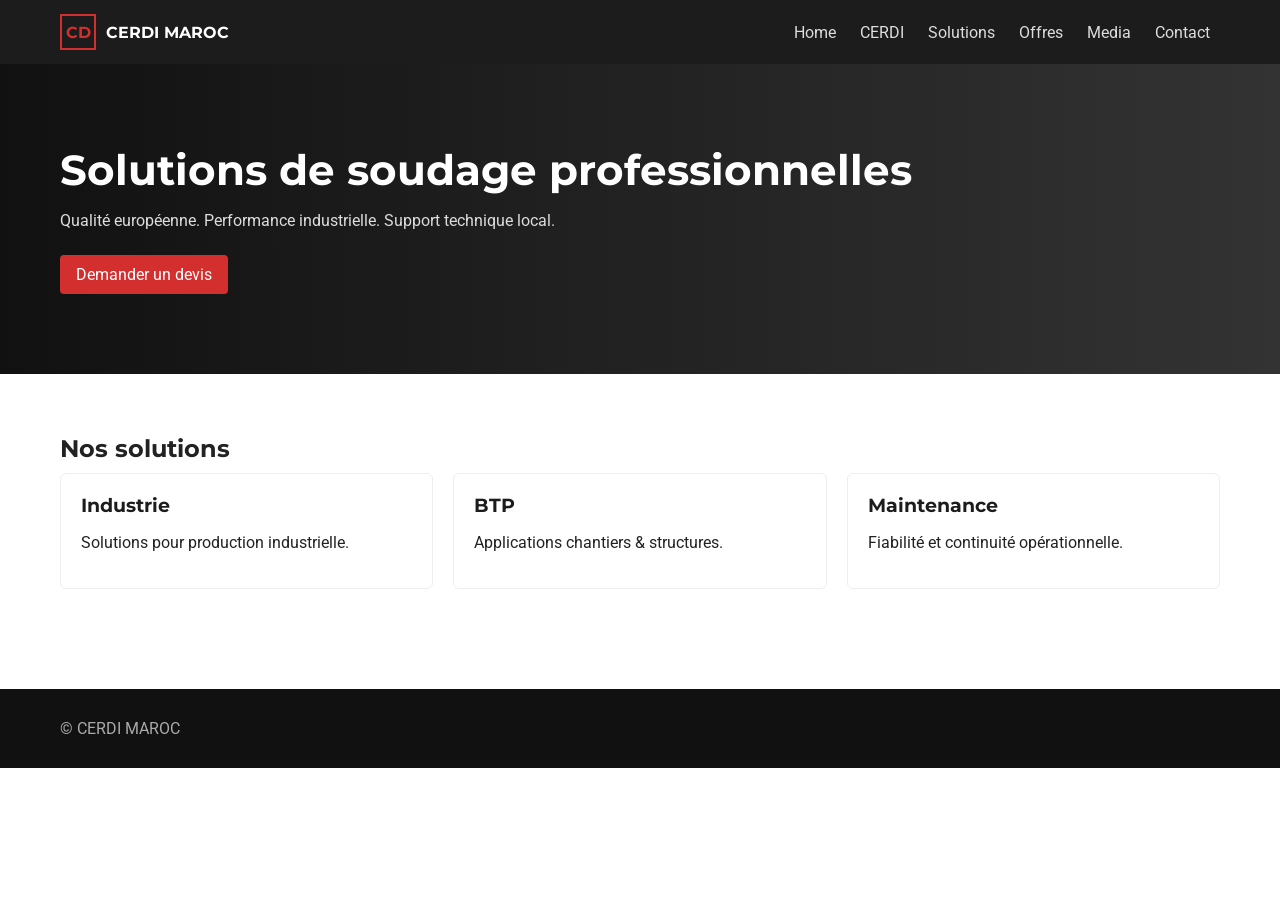
<file: index.html>
<!DOCTYPE html>
<html lang="fr">
<head>
  <meta charset="UTF-8">
  <title>CERDI MAROC</title>
  <link href="https://fonts.googleapis.com/css2?family=Montserrat:wght@600;700&family=Roboto&display=swap" rel="stylesheet">
  <link rel="stylesheet" href="assets/css/styles.css">
</head>
<body>

<nav class="nav">
  <div class="container">
    <div class="logo">
      <div class="logo-badge">CD</div>
      CERDI MAROC
    </div>
    <div class="menu">
      <a href="index.html">Home</a>
      <a href="cerdi.html">CERDI</a>
      <a href="solutions.html">Solutions</a>
      <a href="offres.html">Offres</a>
      <a href="media.html">Media</a>
      <a href="contact.html">Contact</a>
    </div>
  </div>
</nav>

<section class="hero">
  <div class="container">
    <h1>Solutions de soudage professionnelles</h1>
    <p>Qualité européenne. Performance industrielle. Support technique local.</p>
    <a class="btn btn-primary" href="contact.html">Demander un devis</a>
  </div>
</section>

<section class="section">
  <div class="container">
    <h2>Nos solutions</h2>
    <div class="cards">
      <div class="card"><h3>Industrie</h3><p>Solutions pour production industrielle.</p></div>
      <div class="card"><h3>BTP</h3><p>Applications chantiers & structures.</p></div>
      <div class="card"><h3>Maintenance</h3><p>Fiabilité et continuité opérationnelle.</p></div>
    </div>
  </div>
</section>

<footer class="footer">
  <div class="container">
    © CERDI MAROC
  </div>
</footer>

</body>
</html>
</file>
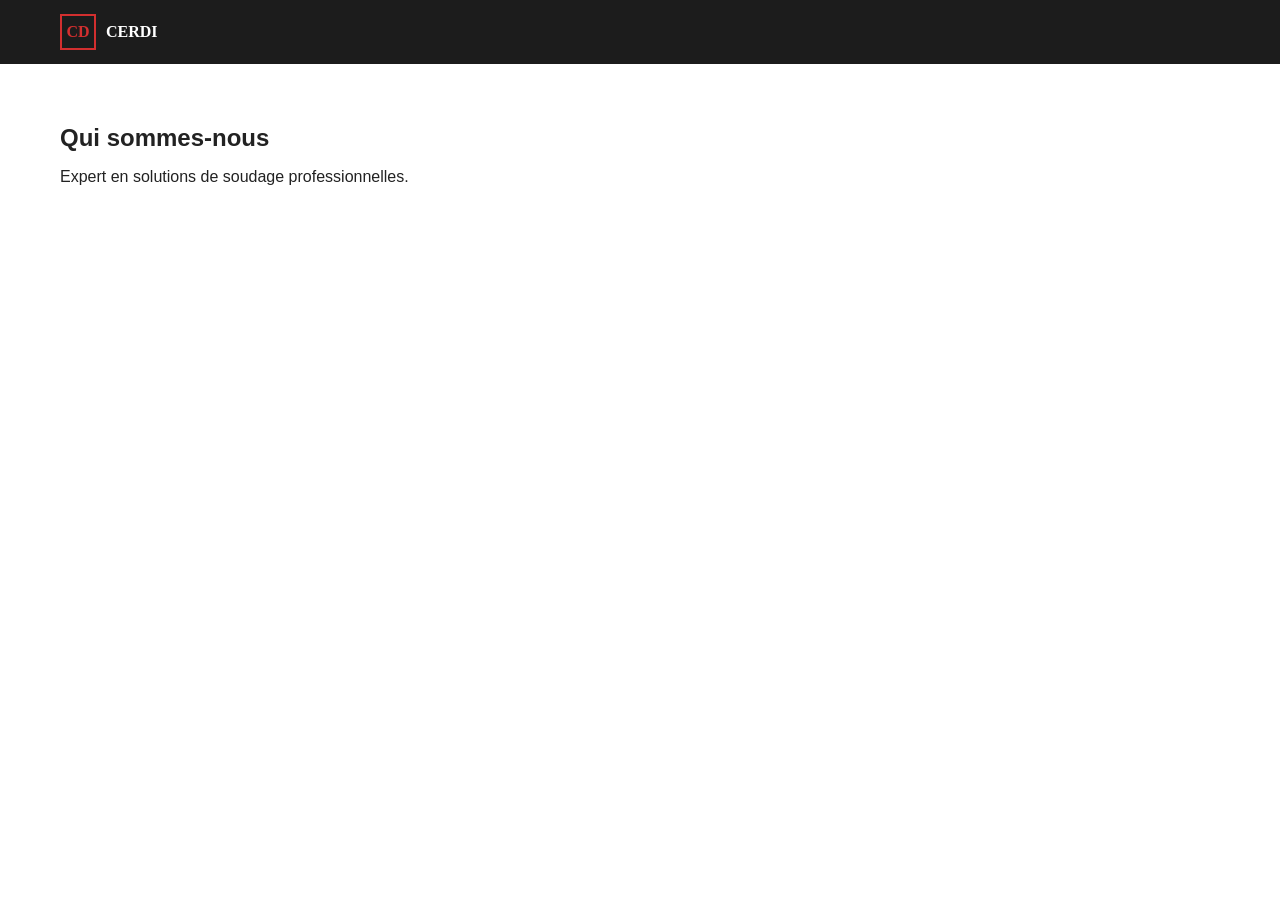
<file: cerdi.html>
<!DOCTYPE html>
<html lang="fr">
<head>
<meta charset="UTF-8">
<title>CERDI</title>
<link rel="stylesheet" href="assets/css/styles.css">
</head>
<body>
<nav class="nav"><div class="container"><div class="logo"><div class="logo-badge">CD</div>CERDI</div></div></nav>
<section class="section"><div class="container">
<h1>Qui sommes-nous</h1>
<p>Expert en solutions de soudage professionnelles.</p>
</div></section>
</body>
</html>
</file>
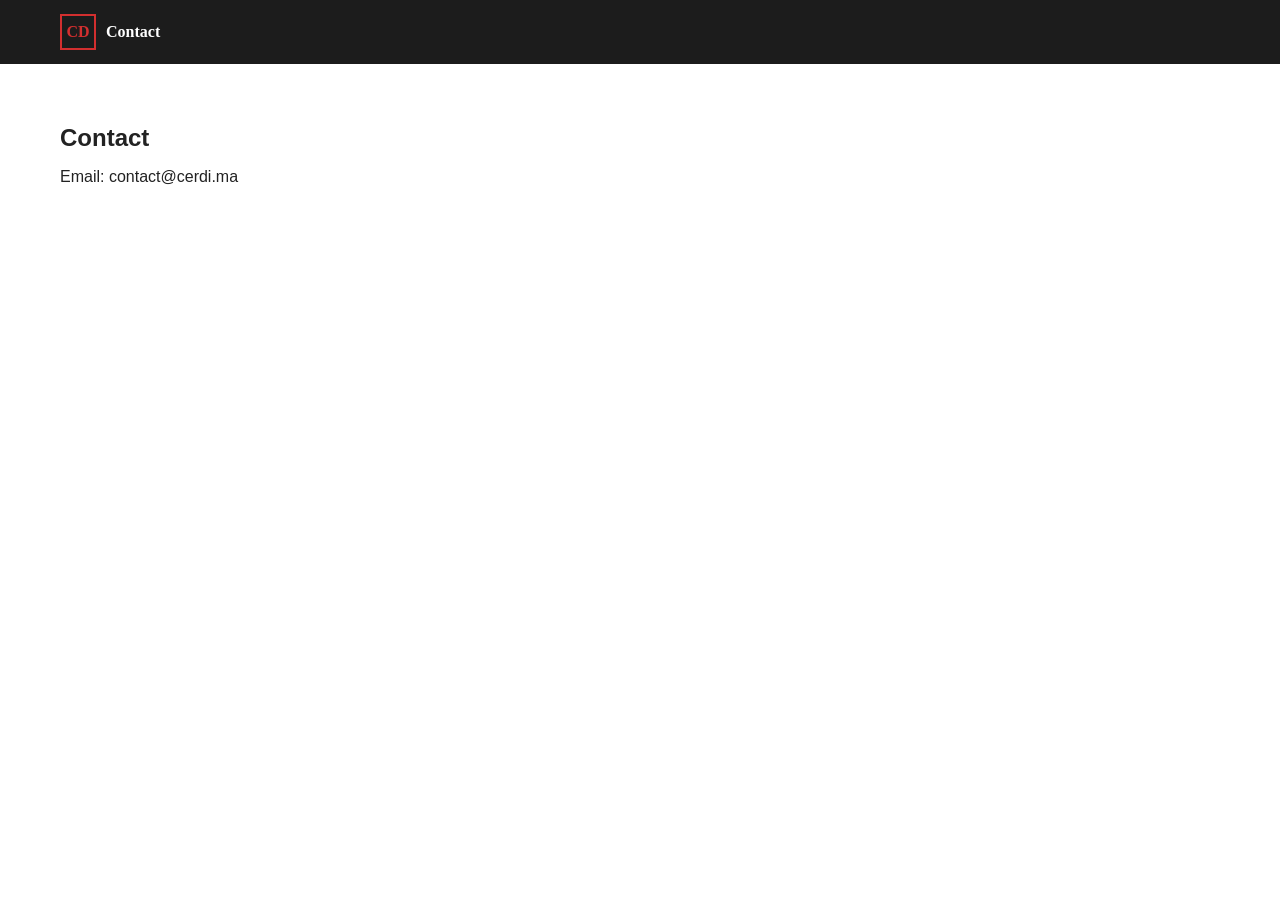
<file: contact.html>
<!DOCTYPE html>
<html lang="fr">
<head>
<meta charset="UTF-8">
<title>Contact</title>
<link rel="stylesheet" href="assets/css/styles.css">
</head>
<body>
<nav class="nav"><div class="container"><div class="logo"><div class="logo-badge">CD</div>Contact</div></div></nav>
<section class="section"><div class="container">
<h1>Contact</h1>
<p>Email: contact@cerdi.ma</p>
</div></section>
</body>
</html>
</file>
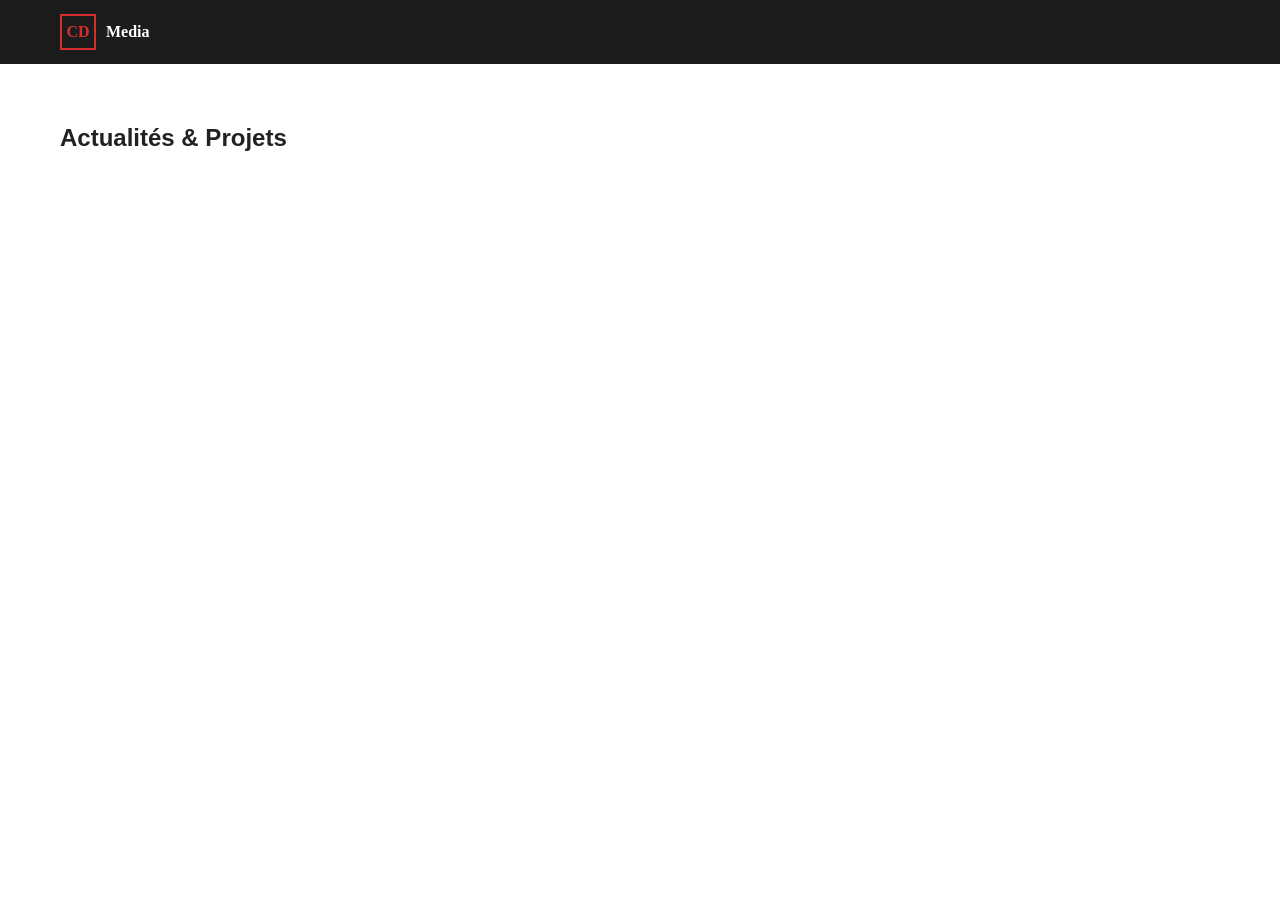
<file: media.html>
<!DOCTYPE html>
<html lang="fr">
<head>
<meta charset="UTF-8">
<title>Media</title>
<link rel="stylesheet" href="assets/css/styles.css">
</head>
<body>
<nav class="nav"><div class="container"><div class="logo"><div class="logo-badge">CD</div>Media</div></div></nav>
<section class="section"><div class="container">
<h1>Actualités & Projets</h1>
</div></section>
</body>
</html>
</file>
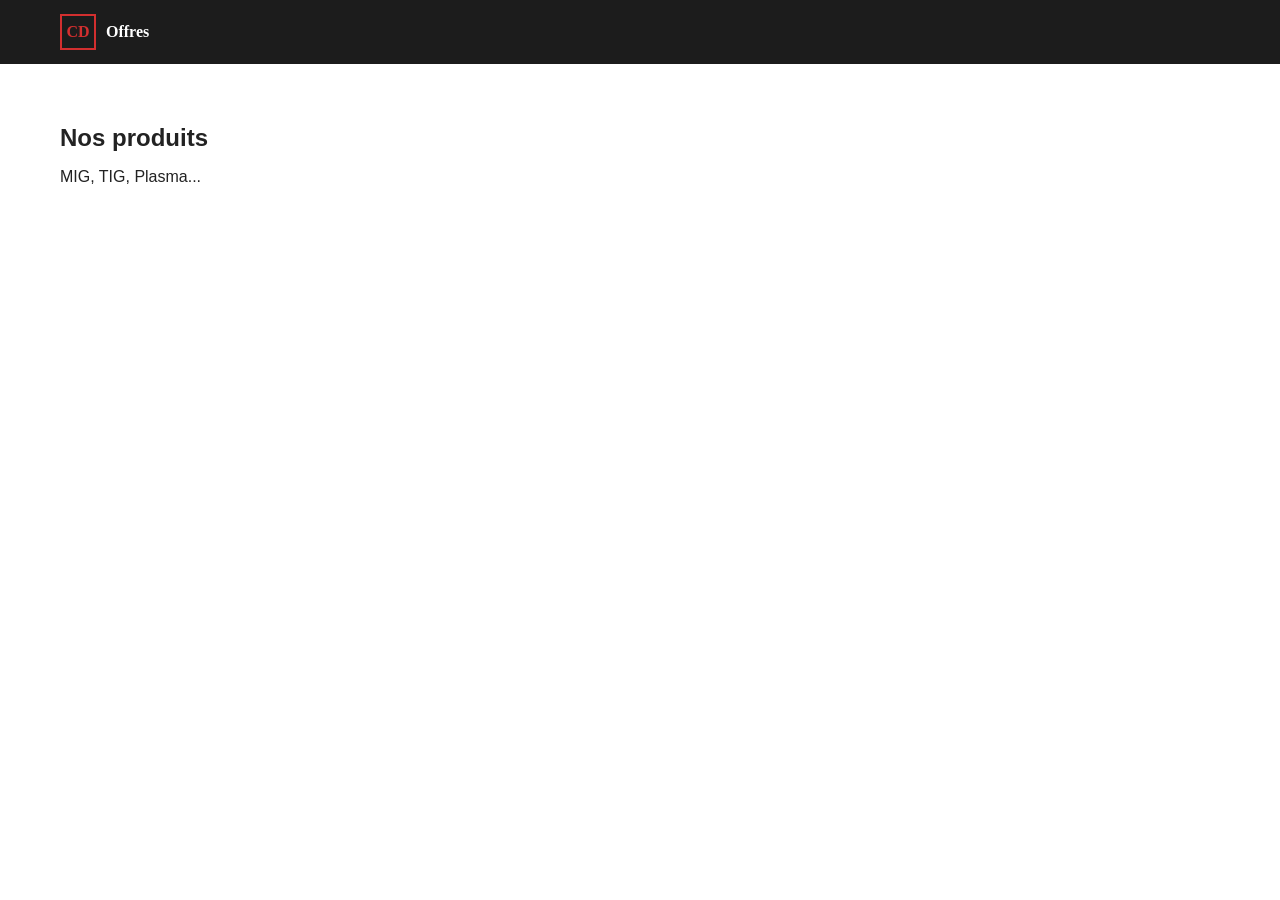
<file: offres.html>
<!DOCTYPE html>
<html lang="fr">
<head>
<meta charset="UTF-8">
<title>Offres</title>
<link rel="stylesheet" href="assets/css/styles.css">
</head>
<body>
<nav class="nav"><div class="container"><div class="logo"><div class="logo-badge">CD</div>Offres</div></div></nav>
<section class="section"><div class="container">
<h1>Nos produits</h1>
<p>MIG, TIG, Plasma...</p>
</div></section>
</body>
</html>
</file>
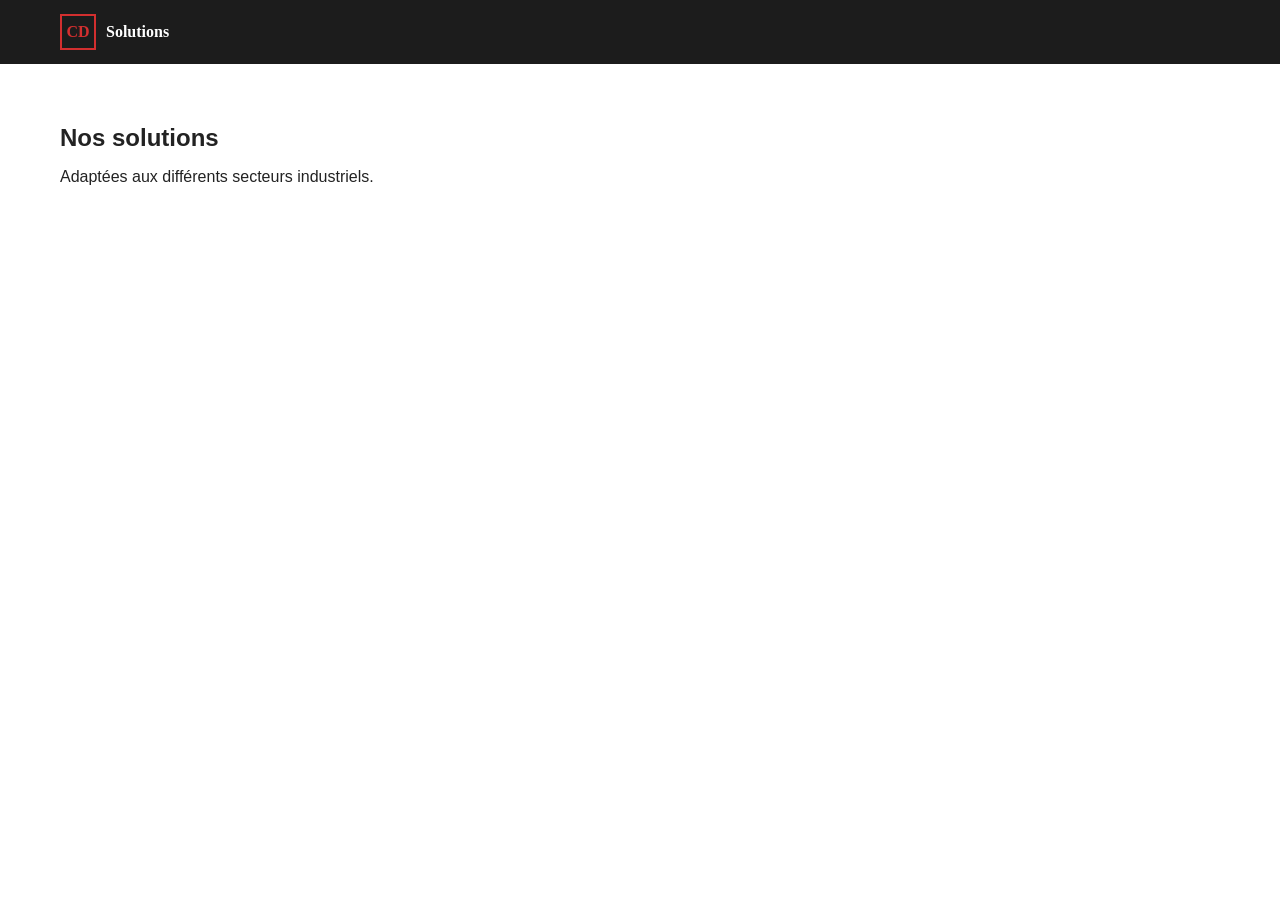
<file: solutions.html>
<!DOCTYPE html>
<html lang="fr">
<head>
<meta charset="UTF-8">
<title>Solutions</title>
<link rel="stylesheet" href="assets/css/styles.css">
</head>
<body>
<nav class="nav"><div class="container"><div class="logo"><div class="logo-badge">CD</div>Solutions</div></div></nav>
<section class="section"><div class="container">
<h1>Nos solutions</h1>
<p>Adaptées aux différents secteurs industriels.</p>
</div></section>
</body>
</html>
</file>
<file: assets/css/styles.css>
:root{
  --red:#D32F2F;
  --black:#1C1C1C;
  --dark:#111;
  --gray:#6D6D6D;
  --light:#F5F5F5;
}
*{box-sizing:border-box}
body{margin:0;font-family:Roboto, Arial, sans-serif;color:#222;background:#fff}
h1,h2,h3{font-family:Montserrat, Arial, sans-serif;margin:0 0 10px}
a{text-decoration:none;color:inherit}
.container{max-width:1200px;margin:auto;padding:0 20px}

.nav{background:var(--black);color:#fff;position:sticky;top:0;z-index:10}
.nav .container{display:flex;align-items:center;justify-content:space-between;padding:14px 20px}
.logo{display:flex;align-items:center;gap:10px;font-family:Montserrat;font-weight:700}
.logo-badge{width:36px;height:36px;border:2px solid var(--red);display:grid;place-items:center;color:var(--red);font-weight:700}
.menu a{margin:0 10px;color:#ddd}
.menu a:hover{color:#fff}

.btn{display:inline-block;padding:10px 16px;border-radius:4px}
.btn-primary{background:var(--red);color:#fff}
.btn-outline{border:1px solid var(--red);color:var(--red)}

.hero{background:linear-gradient(90deg,#111,#333);color:#fff;padding:80px 0}
.hero h1{font-size:42px}
.hero p{color:#ddd;margin:15px 0 25px}

.section{padding:60px 0}
.cards{display:grid;grid-template-columns:repeat(3,1fr);gap:20px}
.card{border:1px solid #eee;padding:20px;border-radius:6px;background:#fff}
.card h3{color:var(--black)}

.footer{background:#111;color:#aaa;padding:30px 0;margin-top:40px}
.footer a{color:#ccc;margin-right:15px}

@media(max-width:900px){
  .cards{grid-template-columns:1fr}
  .hero h1{font-size:28px}
}
</file>
